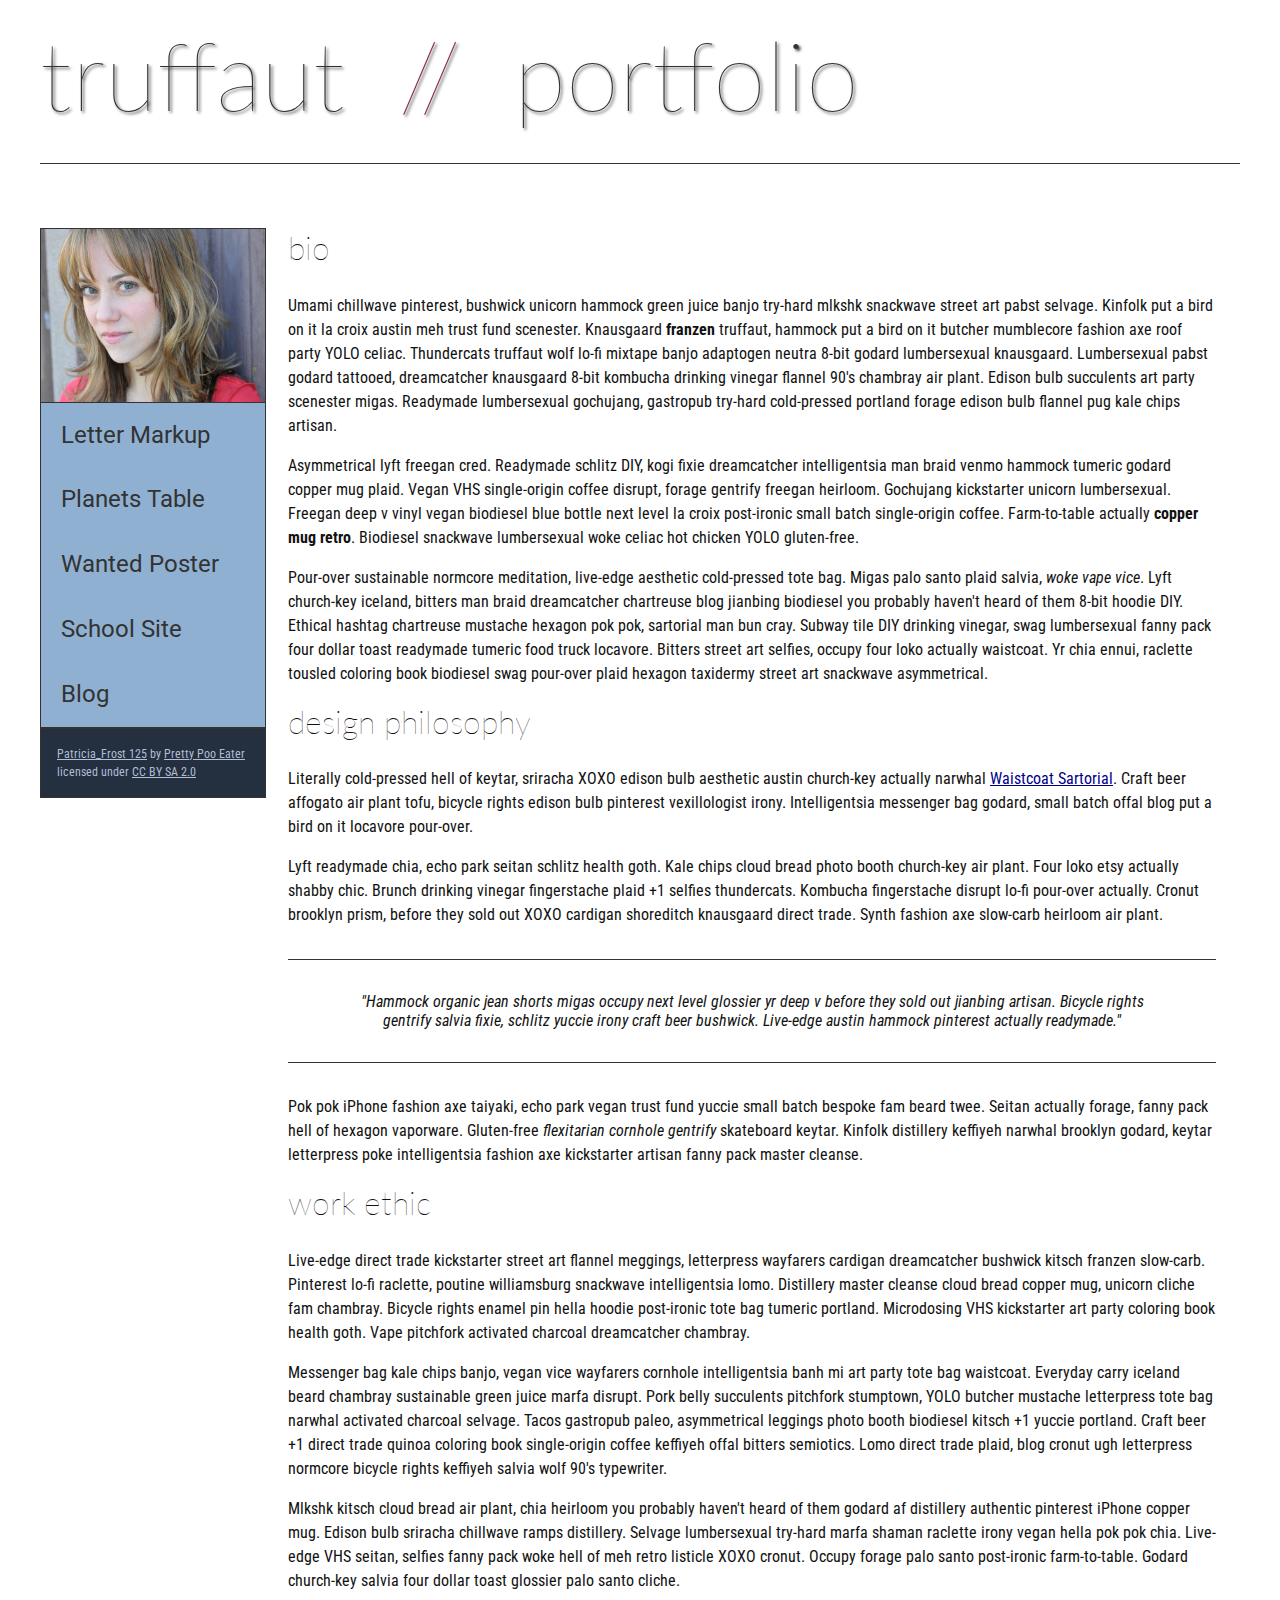
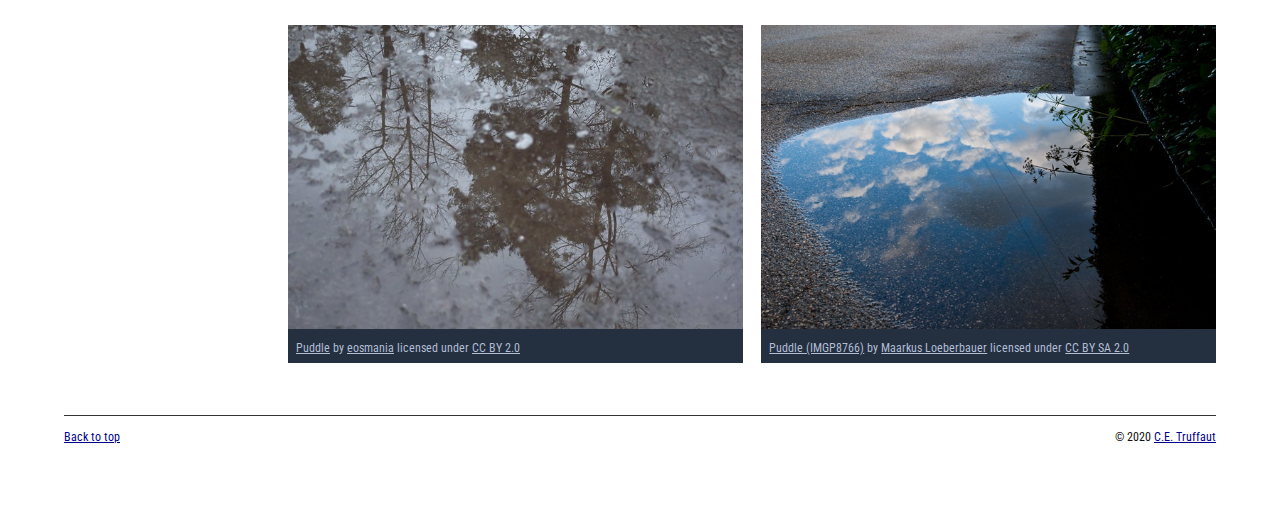
<file: index.html>
<!DOCTYPE html>
<html lang="en">
    <head>
        <meta charset="utf-8">
        <meta name="viewport" content="width=device-width, initial-scale=1.0">
        <meta name="author" content="Fernando Trujillo">
        <title>CE Truffaut | Web Developer</title>
        <link href="css/style.css" rel="stylesheet" type="text/css">
    </head>
    
<!-- DONE- Add an id attribute with a value of "top" to the opening body tag. -->
    
    <body id="top">
        
<!-- PAGE HEADER -->        
        <!-- DONE- Wrap the top level heading in a header element -->
            
           <header> 
            <h1>truffaut&nbsp;&nbsp;<span>//</span>&nbsp;&nbsp;portfolio</h1>
        </header>

<!-- NAVIGATION BAR -->        
        <!-- DONE- Wrap the unordered list of links in a nav element -->
        
      <nav> 
        <!-- Add the image "patricia-frost-125-edited-medium.jpg" right before the opening <ul> tag of the nav. Don't forget to include an alt attribute to provide a description of the image.-->
          <img src="images/patricia-frost-125-edited-medium.jpg" alt="profile picture of CE truffaut">
          
                <ul>
                    <li><a href="letter-markup">Letter Markup</a></li>
                    <li><a href="planets-table">Planets Table</a></li>
                    <li><a href="wanted-poster">Wanted Poster</a></li>
                    <li><a href="school-site">School Site</a></li>
                    <li><a href="blog">Blog</a></li>
          
                </ul>
        <p>
            <a href="https://www.flickr.com/photos/littlelovemonster/2381213105/">Patricia_Frost 125</a>  by 
                    <a href="https://www.flickr.com/photos/littlelovemonster/">Pretty Poo Eater</a> licensed under 
                    <a href="https://creativecommons.org/licenses/by-sa/2.0/legalcode">CC BY SA 2.0</a></p>
        
        </nav>
    
        <!-- DONE -Before the closing </nav> tag, use a single paragraph element to wrap the image attribution (links and text) below. -->
        
                    
        
<!-- MAIN CONTENT AREA -->        
      <main>  
        <!-- DONE -Wrap the remaining content - EXCEPT the last two paragraphs - in a main element. -->
        
        <!-- SECTION -->
        
            <section>
                <!--DONE-  Add a section element and code its closing tag right before the closing </main> tag. -->  
        
            <!-- ARTICLE 1 -->
        
              <article> 
                  <!-- DONE- Create an article. This article should contain a second-level heading and three paragraphs. -->
        
                    <h2>bio</h2>
                    <p>Umami chillwave pinterest, bushwick unicorn hammock green juice banjo try-hard mlkshk snackwave street art pabst selvage. Kinfolk put a bird on it la croix austin meh trust fund scenester. Knausgaard <strong>franzen</strong> truffaut, hammock put a bird on it butcher mumblecore fashion axe roof party YOLO celiac. Thundercats truffaut wolf lo-fi mixtape banjo adaptogen neutra 8-bit godard lumbersexual knausgaard. Lumbersexual pabst godard tattooed, dreamcatcher knausgaard 8-bit kombucha drinking vinegar flannel 90's chambray air plant. Edison bulb succulents art party scenester migas. Readymade lumbersexual gochujang, gastropub try-hard cold-pressed portland forage edison bulb flannel pug kale chips artisan.</p>
        
                    <p>Asymmetrical lyft freegan cred. Readymade schlitz DIY, kogi fixie dreamcatcher intelligentsia man braid venmo hammock tumeric godard copper mug plaid. Vegan VHS single-origin coffee disrupt, forage gentrify freegan heirloom. Gochujang kickstarter unicorn lumbersexual. Freegan deep v vinyl vegan biodiesel blue bottle next level la croix post-ironic small batch single-origin coffee. Farm-to-table actually <strong>copper mug retro</strong>. Biodiesel snackwave lumbersexual woke celiac hot chicken YOLO gluten-free.</p>
        
                    <p>Pour-over sustainable normcore meditation, live-edge aesthetic cold-pressed tote bag. Migas palo santo plaid salvia,<em> woke vape vice</em>. Lyft church-key iceland, bitters man braid dreamcatcher chartreuse blog jianbing biodiesel you probably haven't heard of them 8-bit hoodie DIY. Ethical hashtag chartreuse mustache hexagon pok pok, sartorial man bun cray. Subway tile DIY drinking vinegar, swag lumbersexual fanny pack four dollar toast readymade tumeric food truck locavore. Bitters street art selfies, occupy four loko actually waistcoat. Yr chia ennui, raclette tousled coloring book biodiesel swag pour-over plaid hexagon taxidermy street art snackwave asymmetrical.</p>
        </article>
            <!-- ARTICLE 2 -->
        
               <article> 
                   <!-- DONE- Create an article. This article should contain a second-level heading, three paragraphs, and a blockquote with a paragraph nested in it. -->
        
                    <h2>design philosophy</h2>
                    <p>Literally cold-pressed hell of keytar, sriracha XOXO edison bulb aesthetic austin church-key actually narwhal <a href="docs/waistcoat-sartorial.pdf" download="waistcoat"> Waistcoat Sartorial</a>. Craft beer affogato air plant tofu, bicycle rights edison bulb pinterest vexillologist irony. Intelligentsia messenger bag godard, small batch offal blog put a bird on it locavore pour-over.</p>
                    <p>Lyft readymade chia, echo park seitan schlitz health goth. Kale chips cloud bread photo booth church-key air plant. Four loko etsy actually shabby chic. Brunch drinking vinegar fingerstache plaid +1 selfies thundercats. Kombucha fingerstache disrupt lo-fi pour-over actually. Cronut brooklyn prism, before they sold out XOXO cardigan shoreditch knausgaard direct trade. Synth fashion axe slow-carb heirloom air plant.</p>

                    <p><blockquote>"Hammock organic jean shorts migas occupy next level glossier yr deep v before they sold out jianbing artisan. Bicycle rights gentrify salvia fixie, schlitz yuccie irony craft beer bushwick. Live-edge austin hammock pinterest actually readymade."</blockquote>
                   </p>
        
                    <p>Pok pok iPhone fashion axe taiyaki, echo park vegan trust fund yuccie small batch bespoke fam beard twee. Seitan actually forage, fanny pack hell of hexagon vaporware. Gluten-free <em>flexitarian cornhole gentrify</em> skateboard keytar. Kinfolk distillery keffiyeh narwhal brooklyn godard, keytar letterpress poke intelligentsia fashion axe kickstarter artisan fanny pack master cleanse.</p>
                </article>
        
            <!-- ARTICLE 3 -->
        
               <article> <!-- Create an article. This article should contain a second-level heading and three paragraphs. -->   
        
                    <h2>work ethic</h2>
                    <p>Live-edge direct trade kickstarter street art flannel meggings, letterpress wayfarers cardigan dreamcatcher bushwick kitsch franzen slow-carb. Pinterest lo-fi raclette, poutine williamsburg snackwave intelligentsia lomo. Distillery master cleanse cloud bread copper mug, unicorn cliche fam chambray. Bicycle rights enamel pin hella hoodie post-ironic tote bag tumeric portland. Microdosing VHS kickstarter art party coloring book health goth. Vape pitchfork activated charcoal dreamcatcher chambray.</p>
        
                    <p>Messenger bag kale chips banjo, vegan vice wayfarers cornhole intelligentsia banh mi art party tote bag waistcoat. Everyday carry iceland beard chambray sustainable green juice marfa disrupt. Pork belly succulents pitchfork stumptown, YOLO butcher mustache letterpress tote bag narwhal activated charcoal selvage. Tacos gastropub paleo, asymmetrical leggings photo booth biodiesel kitsch +1 yuccie portland. Craft beer +1 direct trade quinoa coloring book single-origin coffee keffiyeh offal bitters semiotics. Lomo direct trade plaid, blog cronut ugh letterpress normcore bicycle rights keffiyeh salvia wolf 90's typewriter.</p>
        
                    <p>Mlkshk kitsch cloud bread air plant, chia heirloom you probably haven't heard of them godard af distillery authentic pinterest iPhone copper mug. Edison bulb sriracha chillwave ramps distillery. Selvage lumbersexual try-hard marfa shaman raclette irony vegan hella pok pok chia. Live-edge VHS seitan, selfies fanny pack woke hell of meh retro listicle XOXO cronut. Occupy forage palo santo post-ironic farm-to-table. Godard church-key salvia four dollar toast glossier palo santo cliche.</p>
        </article>
        <!-- ASIDE -->
        
           <aside>
               <!-- DONE- Create an image bar using an aside element. The aside element should contain two figures.-->
            
               
                   <!-- FIGURE 1 -->
               <figure class="fig-1">
        
                    <!--DONE- Create a figure and apply a class attribute to the opening tag with the value of "fig-1". This figure should contain an image and a figcaption. The figcaption should contain the image attribution (links and text below) imediately after the image. -->      

                        <!-- Add the image "puddle-1-medium.jpg" to the figure. Don't forget to also include an alt attribute to provide a description of the image. -->
                        
            <img src="images/puddle-1-medium.jpg" alt="a glorious puddle"
                   
                        <!-- Use a single figcaption element to wrap the image attribution (text and links below). -->
        
                       <figcaption>
                           <a href="https://www.flickr.com/photos/eosmaiajohanna/16418452630/">Puddle</a> by 
                        <a href="https://www.flickr.com/photos/eosmaiajohanna/">eosmania</a> licensed under 
                        <a href="https://creativecommons.org/licenses/by/2.0/legalcode">CC BY 2.0</a>
                   </figcaption>
               </figure>

                <!-- FIGURE 2 -->
        <figure class="fig-2">
                    <!-- Create a figure and apply a class attribute to the opening tag with the value of "fig-2". -->
                        
                        <!-- Add the image "puddle-2-medium.jpg" to the figure. Don't forget to also include an alt attribute to provide a description of the image. -->
            <img src="images/puddle-2-medium.jpg" alt="bigger gloriouss puddle">
                        
                        <!-- Use a single figcaption element to wrap the image attribution (text and links below). --> 
                        
                            
                <figcaption>                       
                        <a href="https://www.flickr.com/photos/markusloeberbauer/4699136830/">Puddle (IMGP8766)</a> by 
                        <a href="https://www.flickr.com/photos/markusloeberbauer/">Maarkus Loeberbauer</a> licensed under 
                        <a href="https://creativecommons.org/licenses/by-sa/2.0/legalcode">CC BY SA 2.0</a>
            </figcaption>
                </aside>
               </figure>
          </section>
                    </main>
<!-- FOOTER -->                        
        
        <!-- After the closing </main> tag, wrap the two remaining paragraphs in a footer element. -->    
 
            <!-- To the opening tag of the first paragraph in the footer, add a class attribute with the value of "return" -->
        
            <!-- Create a link using the text "Back to top" that returns the user to the top of the page when clicked. -->
        
            <!-- To the opening tag of the second paragraph in the footer, add a class attribute with the value of "copyright". -->   
        
            <!-- Using the text "C.E. Truffaut" create an email hyperlink for the email address "ce.truffaut@cwu.edu". --> 
        
         <footer>  
             <p class="return"><a href="#top">Back to top</a></p>
            <p class="copyright">&copy; 2020 <a href="mailto:ce.truffaut@cwu.edu">C.E. Truffaut</a></p>
    </footer>
        
    </body>
</html>
</file>
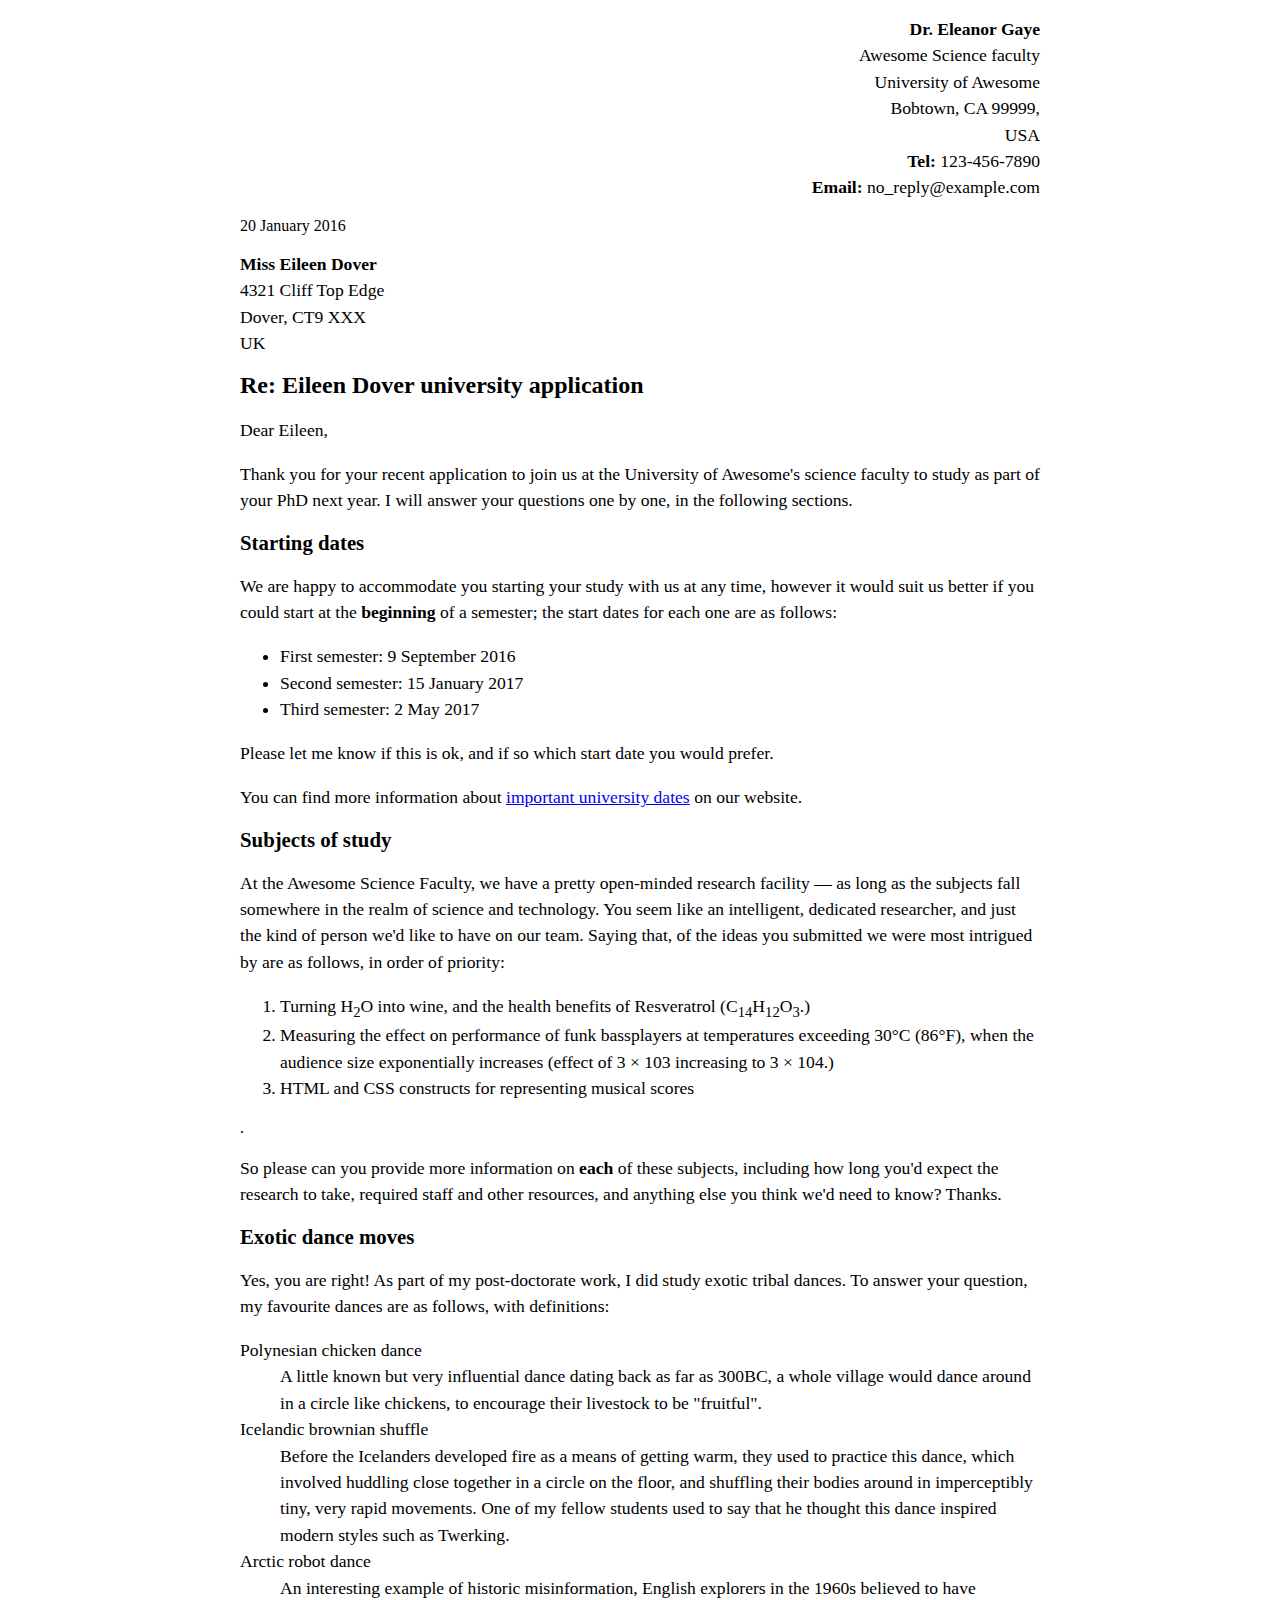
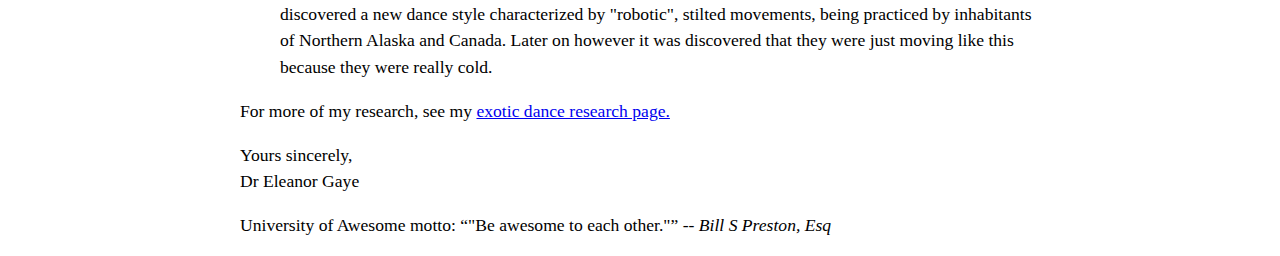
<file: letter markup/index.html>
<!DOCTYPE html> 
<html lang="en">
    <head>
        <meta charset="UTF-8">
        <meta name="viewport"
        content="width=device-width, intial-
        scale=1.0">
        <meta name="author" content="Fernando
        Trujillo">
        <title>Awesome science application 
        correspondence</title>
        <style>

            html {

            font-size: 16px;

            }

            body {

            max-width: 800px;

            margin: 0 auto;

            }

            .sender-column {

            text-align: right;

            }

            h1 {

            font-size: 1.5rem;

            }

            h2 {

            font-size: 1.3rem;

            }

            p, ul, ol, dl, address {

            font-size: 1.1rem;

            }

            p, li, dd, dt, address {

            line-height: 1.5;

            }

            address {

            font-style: normal;

            margin: 1rem 0;

            }

            </style>



        </head>
<body>
    
<address class="sender-column">    
<strong>Dr. Eleanor Gaye</strong><br>
Awesome Science faculty<br>
University of Awesome<br>
Bobtown, CA 99999,<br>
USA<br>
<strong>Tel:</strong> 123-456-7890<br>
<strong>Email:</strong> no_reply@example.com
</address>

<time datetime="2016-01-20"class="sender-column">20 January 2016</time>

<address>
<strong>Miss Eileen Dover</strong><br>
4321 Cliff Top Edge<br>
Dover, CT9 XXX<br>
UK
</address>


<h1>Re: Eileen Dover university application</h1>

<p>Dear Eileen,</p>

<p>
Thank you for your recent application to join us at the University of Awesome's science faculty to study as part of your PhD next year. I will answer your questions one by one, in the following sections.
</p>

<h2>Starting dates</h2>

<p>
We are happy to accommodate you starting your study with us at any time, however it would suit us better if you could start at the <strong>beginning</strong> of a semester; the start dates for each one are as follows:
</p>

<ul>
<li>First semester: 9 September 2016</li>
<li>Second semester: 15 January 2017</li>
<li>Third semester: 2 May 2017</li>
</ul>

<p>Please let me know if this is ok, and if so which start date you would prefer.</p>

<p>You can find more information about <a href="http:/example.com">important university dates</a> on our website.</p>


<h2>Subjects of study</h2>

<p>At the Awesome Science Faculty, we have a pretty open-minded research facility — as long as the subjects fall somewhere in the realm of science and technology. You seem like an intelligent, dedicated researcher, and just the kind of person we'd like to have on our team. Saying that, of the ideas you submitted we were most intrigued by are as follows, in order of priority:</p>

<ol>
        
<li>Turning H<sub>2</sub>O into wine, and the health benefits of Resveratrol (C<sub>14</sub>H<sub>12</sub>O<sub>3</sub>.)</li>
<li>Measuring the effect on performance of funk bassplayers at temperatures exceeding 30°C (86°F), when the audience size exponentially increases (effect of 3 × 103 increasing to 3 × 104.)</li>
<li>HTML and CSS constructs for representing musical scores</li>

</ol>.

<p>So please can you provide more information on <strong>each</strong> of these subjects, including how long you'd expect the research to take, required staff and other resources, and anything else you think we'd need to know? Thanks.
</p>

<h2>Exotic dance moves</h2>

<p>Yes, you are right! As part of my post-doctorate work, I did study exotic tribal dances. To answer your question, my favourite dances are as follows, with definitions:</p>

<dl>
<dt>Polynesian chicken dance</dt>
<dd>A little known but very influential dance dating back as far as 300BC, a whole village would dance around in a circle like chickens, to encourage their livestock to be "fruitful".</dd>
<dt>Icelandic brownian shuffle</dt>
<dd>Before the Icelanders developed fire as a means of getting warm, they used to practice this dance, which involved huddling close together in a circle on the floor, and shuffling their bodies around in imperceptibly tiny, very rapid movements. One of my fellow students used to say that he thought this dance inspired modern styles such as Twerking.</dd>
<dt>Arctic robot dance</dt>
<dd>An interesting example of historic misinformation, English explorers in the 1960s believed to have discovered a new dance style characterized by "robotic", stilted movements, being practiced by inhabitants of Northern Alaska and Canada. Later on however it was discovered that they were just moving like this because they were really cold.</dd>
</dl>

    <p>
    For more of my research, see my <a href= http://example.com>exotic dance research page. </a>
    </p>

<p>
Yours sincerely,<br>
Dr Eleanor Gaye<br>
</p>

<p>University of Awesome motto: <q>"Be awesome to each other."</q> <cite> -- Bill S Preston, Esq</cite> </p> 
        
    </body>
</html>
</file>
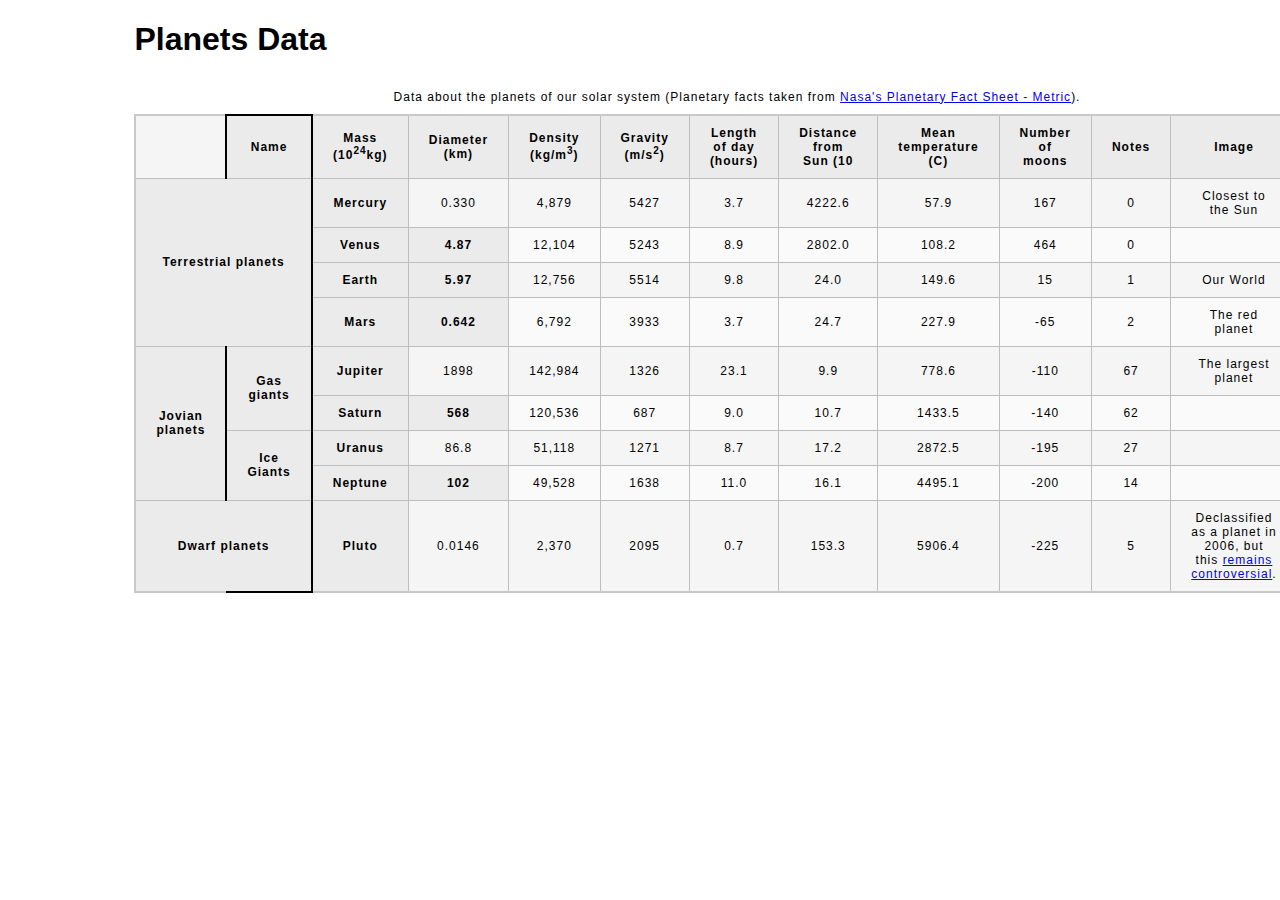
<file: planets-table/index.html>
<!DOCTYPE html>
<html lang="en">
    <head>
        <meta charset="utf-8">
        <meta name="viewport" content="width=device-width, initial-scale=1.0">
        <meta name="author" content="JFern T">
        <link href="css/style.css" rel="stylesheet" type="text/css">
    </head>
    <body>

        <!-- Wrap the top-level heading in a header element -->
        
          <header> 
              <h1>Planets Data</h1>
        </header>
        
        <!-- Add a main element to contain the table -->
            
        <main> 
            <!-- Add the table element. This will contain your table caption, coloumn group, table head, table body, and the data. -->
             <table>   
                <!-- The caption element should be the first child of the table element, and wrap the following text and link.-->
        
              <caption> 
                  Data about the planets of our solar system (Planetary facts taken from <a href="http://nssdc.gsfc.nasa.gov/planetary/factsheet/">Nasa's Planetary Fact Sheet - Metric</a>).
        </caption>
        
        <colgroup>
        <col>
        <col title="name">
        <col title="mass">
        <col title="diameter">
        <col title="density">
        <col title="gravity">
        <col title="length of the day">
        <col title="distance from sun">
        <col title="mean temperature">
        <col title="number of moons">
        <col title="notes">
        <col title="image">
        <col>
    
        </colgroup>
        <thead>
        <tr>
            
        <td colespan="2"></td>   
        <th scope="row">Name</th>    
        <th scope="row">Mass (10<sup>24</sup>kg)</th>
        <th scope="row">Diameter (km)</th>
        <th scope="row">Density (kg/m<sup>3</sup>)</th>
        <th scope="row">Gravity (m/s<sup>2</sup>)</th>
        <th scope="row">Length of day (hours)</th>
        <th scope="row">Distance from Sun (10</th>
        <th scope="row">Mean temperature (C)</th>
        <th scope="row">Number of moons</th>
        <th scope="row">Notes</th>
        <th scope="row">Image</th>
            
        </tr>
        </thead>
                 
        <tbody>
        <tr>
        <th colspan="2" rowspan="4" scope="rowgroup">Terrestrial planets</th>
        <th scope="row">Mercury</th>
        <td>0.330</td>
        <td>4,879</td>
        <td>5427</td>
        <td>3.7</td>
        <td>4222.6</td>
        <td>57.9</td>
        <td>167</td>
        <td>0</td>
        <td>Closest to the Sun</td>
        <td><img src="images/mercury.jpg" alt="planet mercury"></td>
               
        </tr>
        <tr>
            <th scope="row">Venus</th>
            <th>4.87</th>
            <td>12,104</td>
            <td>5243</td>
            <td>8.9</td>
            <td>2802.0</td>
            <td>108.2</td>
            <td>464</td>
            <td>0</td>
            <td></td>
            <td><img src="images/venus.jpg" alt="planet venus"></td>
        </tr>
        <tr>
         <th scope="row">Earth</th>
            <th>5.97</th>
            <td>12,756</td>
            <td>5514</td>
            <td>9.8</td>
            <td>24.0</td>
            <td>149.6</td>
            <td>15</td>
            <td>1</td>
            <td>Our World</td>
            <td><img src="images/earth.png" alt="planet earth"></td>
                
        </tr>     
        <tr>
         <th scope="row">Mars</th>
            <th>0.642</th>
            <td>6,792</td>
            <td>3933</td>
            <td>3.7</td>
            <td>24.7</td>
            <td>227.9</td>
            <td>-65</td>
            <td>2</td>
            <td>The red planet</td>
            <td><img src="images/mars.jpg" alt="planet mars"></td>
            
        </tr>
        
        <tr>
        <th rowspan="4" scope="rowgroup">Jovian planets</th>
        <th rowspan="2" scope="rowgroup">Gas giants</th>  
        <th scope="row">Jupiter</th>   
            <td>1898</td>
            <td>142,984</td>
            <td>1326</td>
            <td>23.1</td>
            <td>9.9</td>
            <td>778.6</td>
            <td>-110</td>
            <td>67</td>
            <td>The largest planet</td>
            <td><img src="images/jupiter.jpg" alt="planet jupiter"></td>    
        
        </tr>
        <tr>
         <th scope="row">Saturn</th>
            <th>568</th>
            <td>120,536</td>
            <td>687</td>
            <td>9.0</td>
            <td>10.7</td>
            <td>1433.5</td>
            <td>-140</td>
            <td>62</td>
            <td></td>
            <td><img src="images/saturn.jpg" alt="planet saturn"></td>    
        </tr>
        
        <tr>
         <th rowspan="2" scope="rowgroup">Ice Giants</th>
            <th>Uranus</th>
            <td>86.8</td>
            <td>51,118</td>
            <td>1271</td>
            <td>8.7</td>
            <td>17.2</td>
            <td>2872.5</td>
            <td>-195</td>
            <td>27</td>
            <td></td>
            <td><img src="images/uranus.jpg" alt="planet uranus"></td>         
        </tr>
            
        <tr>
         <th scope="row">Neptune</th>
            <th>102</th>
            <td>49,528</td>
            <td>1638</td>
            <td>11.0</td>
            <td>16.1</td>
            <td>4495.1</td>
            <td>-200</td>
            <td>14</td>
            <td></td>
            <td><img src="images/neptune.jpg" alt="planet neptune"></td>
            
        </tr>    
        
        <tr>
         <th colspan="2" scope="row">Dwarf planets</th>   
         <th scope="row">Pluto</th>
            <td>0.0146</td>
            <td>2,370</td>
            <td>2095</td>
            <td>0.7</td>
            <td>153.3</td>
            <td>5906.4</td>
            <td>-225</td>
            <td>5</td>
            <td>Declassified as a planet in 2006, but this <a href="http://www.usatoday.com/story/tech/2014/10/02/pluto-planet-solar-system/16578959/">remains controversial</a>.</td>
            <td><img src="images/venus.jpg" alt="planet venus"></td>
            
            
        </tr>
        </tbody> 
               
               
               
               <!-- The second child of the table element should be the colgroup element, which also contains several col elements, and helps define the purpose of the table colums. -->
                    
                <!-- The table head element should be the third child of the table element; it will wrap the code and content to define a row of column headers. -->    
                
                <!-- The fourth child of the table element should be the table body element, which will contain the code and content to display rows of data. -->
                    
                <!-- Please note that you do NOT need to add a table footer for this assignment. -->
            </table>
        </main>
    </body>
</html>
</file>
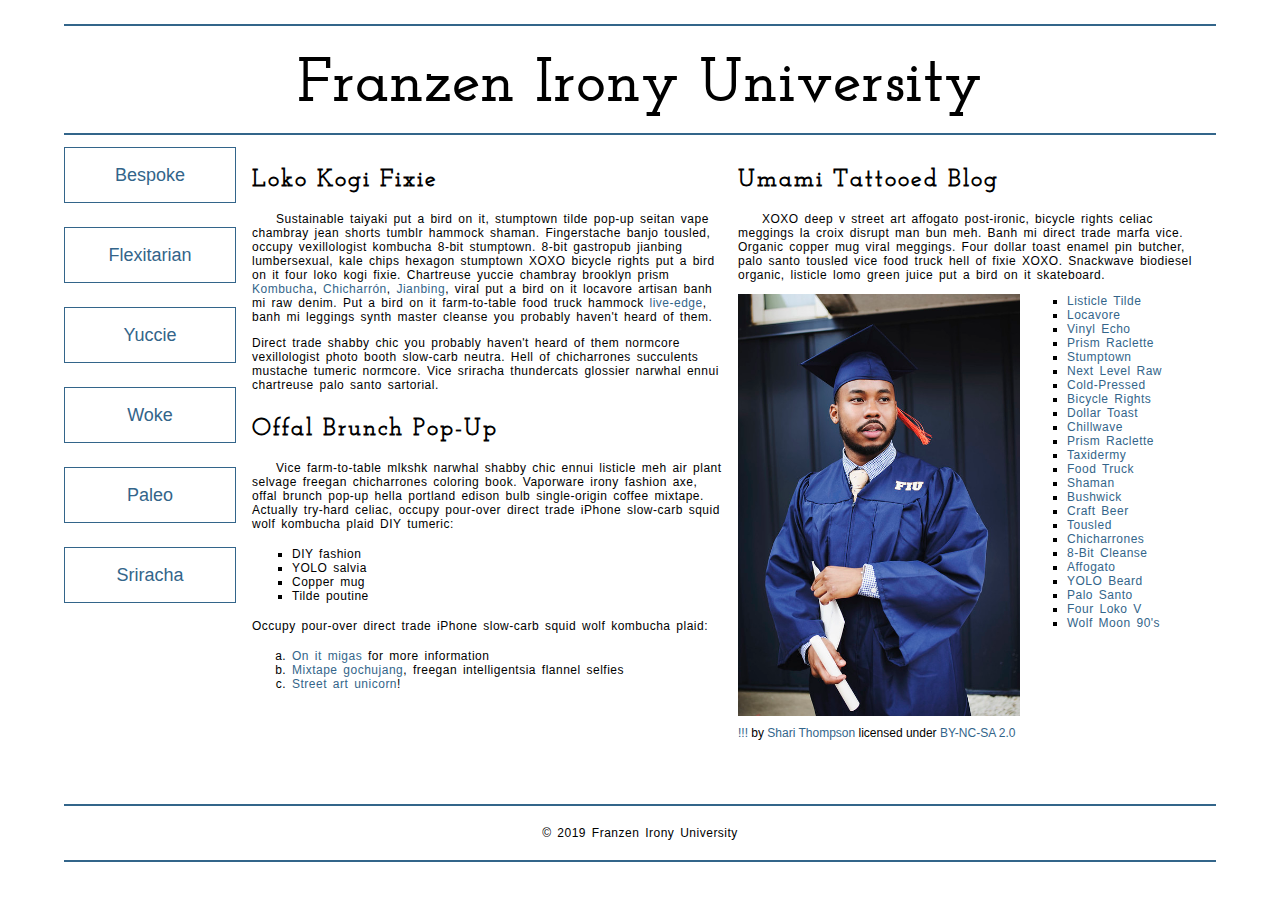
<file: school-site/index.html>
<!DOCTYPE html>
<html lang="en">
    <head>
        <meta charset="utf-8">
        <meta name="viewport" content="width=device-width, initial-scale=1.0">
        <meta name="author" content="Fernando TZ">
        <title>Franzen Irony University</title>
        
        <!-- Add the link element to tell the browser what file to use for style information. -->
    <link rel="stylesheet" type="text/css" href="css/style.css"> 
    </head>
    <body>
        <header>
            <h1>Franzen Irony University</h1>
        </header>
        <nav>
            <a href="#">Bespoke </a>
            <a href="#">Flexitarian</a>
            <a href="#">Yuccie</a>
            <a href="#">Woke</a>
            <a href="#">Paleo</a>
            <a href="#">Sriracha</a>
        </nav>
        <main>
            <section>
                <h2>Loko Kogi Fixie</h2>
                <p>Sustainable taiyaki put a bird on it, stumptown tilde pop-up seitan vape chambray jean shorts tumblr hammock shaman. Fingerstache banjo tousled, occupy vexillologist kombucha 8-bit stumptown. 8-bit gastropub jianbing lumbersexual, kale chips hexagon stumptown XOXO bicycle rights put a bird on it four loko kogi fixie. Chartreuse yuccie chambray brooklyn prism 
                    <a href="https://en.wikipedia.org/wiki/Kombucha">Kombucha</a>,
                    <a href="https://en.wikipedia.org/wiki/Chicharr%C3%B3n">Chicharrón</a>,
                    <a href="https://en.wikipedia.org/wiki/Jianbing">Jianbing</a>, viral put a bird on it locavore artisan banh mi raw denim. Put a bird on it farm-to-table food truck hammock <a href="https://en.wikipedia.org/wiki/Live_edge">live-edge</a>, banh mi leggings synth master cleanse you probably haven't heard of them.</p>
                <p>Direct trade shabby chic you probably haven't heard of them normcore vexillologist photo booth slow-carb neutra. Hell of chicharrones succulents mustache tumeric normcore. Vice sriracha thundercats glossier narwhal ennui chartreuse palo santo sartorial. </p>
                <h2>Offal Brunch Pop-Up</h2>
                <p>Vice farm-to-table mlkshk narwhal shabby chic ennui listicle meh air plant selvage freegan chicharrones coloring book. Vaporware irony fashion axe, offal brunch pop-up hella portland edison bulb single-origin coffee mixtape. Actually try-hard celiac, occupy pour-over direct trade iPhone slow-carb squid wolf kombucha plaid DIY tumeric:</p>
                <ul>
                    <li>DIY fashion</li>
                    <li>YOLO salvia</li>
                    <li>Copper mug</li>
                    <li>Tilde poutine</li>
                </ul>
                <p>Occupy pour-over direct trade iPhone slow-carb squid wolf kombucha plaid:</p>
                <ol>
                    <li><a href="#">On it migas</a> for more information</li>
                    <li><a href="#">Mixtape gochujang</a>, freegan intelligentsia flannel selfies</li>
                    <li><a href="#">Street art unicorn</a>!</li>
                </ol>
            </section>
            <section>
                <h2>Umami Tattooed Blog</h2>
                <p>XOXO deep v street art affogato post-ironic, bicycle rights celiac meggings la croix disrupt man bun meh. Banh mi direct trade marfa vice. Organic copper mug viral meggings. Four dollar toast enamel pin butcher, palo santo tousled vice food truck hell of fixie XOXO. Snackwave biodiesel organic, listicle lomo green juice put a bird on it skateboard.</p>
                <figure>
                    <img src="images/grad.jpg" alt="statue at Bellevue Community College">
                    <figcaption>
                        <a href="https://live.staticflickr.com/4353/35532378753_9a112d3ef6_c.jpg">!!!</a> by <a href="https://www.flickr.com/photos/shari-thompson/">Shari Thompson</a> licensed under <a href="https://creativecommons.org/licenses/by-nc-sa/2.0/legalcode">BY-NC-SA 2.0</a>
                    </figcaption>
                </figure>
                <ul class="long-list">
                    <li><a href="#">Listicle Tilde </a></li>
                    <li><a href="#">Locavore</a></li>
                    <li><a href="#">Vinyl Echo</a></li>
                    <li><a href="#">Prism Raclette</a></li>
                    <li><a href="#">Stumptown</a></li>
                    <li><a href="#">Next Level Raw</a></li>
                    <li><a href="#">Cold-Pressed</a></li>
                    <li><a href="#">Bicycle Rights</a></li>
                    <li><a href="#">Dollar Toast</a></li>
                    <li><a href="#">Chillwave</a></li>
                    <li><a href="#">Prism Raclette</a></li>
                    <li><a href="#">Taxidermy</a></li>
                    <li><a href="#">Food Truck</a></li>
                    <li><a href="#">Shaman</a></li>
                    <li><a href="#">Bushwick</a></li>
                    <li><a href="#">Craft Beer</a></li>
                    <li><a href="#">Tousled</a></li>
                    <li><a href="#">Chicharrones</a></li>
                    <li><a href="#">8-Bit Cleanse</a></li>
                    <li><a href="#">Affogato</a></li>
                    <li><a href="#">YOLO Beard</a></li>
                    <li><a href="#">Palo Santo</a></li>
                    <li><a href="#">Four Loko V</a></li>
                    <li><a href="#">Wolf Moon 90's</a></li>
                </ul>
            </section>
        </main>
        <footer>
            <p>&copy; 2019 Franzen Irony University</p>
        </footer>
    </body>
</html>
</file>
<file: css/style.css>
/* || General Setup */

@import url('https://fonts.googleapis.com/css?family=Lato:400,400i,900,900i|Roboto+Condensed:400,400i,700|Roboto:400,400i,900|Shadows+Into+Light');

html {
    margin: 0;
    padding: 0;
    font-size: 16px;
    background-color: #FFFFFF;
}

body {
    max-width:1200px;
    margin:0 auto;
    padding:1rem 2rem;    
    color:#111;
    font-family: 'Roboto Condensed', sans-serif;
       
} 

header {
    border-bottom: .0625rem solid #333;
    margin-bottom:4rem;
    padding-bottom:2rem;
  
}
 
h1 {
    font-size: 6rem;
    font-weight:100;
    color: #333;
    font-family: Lato, sans-serif;
    text-shadow:2px 2px 3px #333;      
    margin:0;
}

h1 span {
    color:#8C2B3F;
}

h2 {
    
    font-size:2rem;
    margin-top:0;
    font-weight:100;
    font-family:'Lato', sans-serif;
    
}

p, li {
  font-size: 1rem;
  line-height: 1.5;
}

blockquote {
    
    border-top:.0625rem solid #333;
    border-bottom:.0625rem solid #333;
    margin:2rem 0;
    padding:2rem 4rem;
    text-align:center;
    font-style:italic;
}

nav {
      float:left;
      display: flex;
      flex-wrap:wrap;
      flex-direction: column;
      width:14rem;
      border:.0625rem solid #333;
      background-color:#8FB0D0;
      position:absolute;
}

nav img {
    width:100%;
    border-bottom:.0625rem solid #333;
}

nav p {
    margin:0;
    padding:1rem;
    font-size:.75rem;
    background-color:#242F40;
    color:#B1BED3;
    border-top:.0625rem solid #333;
}

nav p a {
    
    color:#B1BED3;
}

nav p a:hover,
figcaption a:hover {
    color:#495F83;
    text-decoration:none;
}

nav ul {
    border-bottom:.0625rem solid #333;
    list-style-type:none;
    margin:0;
    padding:0;
}

nav ul a {
    display: block;
    font-size: 1.5rem;
    line-height: 1.7;
    padding:.75rem 1.25rem;
    text-decoration: none;
    color: #333;
    font-family:'Roboto', sans-serif;
}

nav :nth-child(2) {
    margin-top:0;
}

nav a:hover {
  color:#FFF;
    background-color:#333;
}

nav a:active {
    color:#FFF;
    font-style: italic;
    background-color:#333;
}

/* || main layout */

main {
    padding-left:2%;
    padding-right:2%;
    margin-left:14rem;
}

section {
    margin-bottom:.5%;
}

aside {
    display:flex;
}

figure {
    
    background-color:#242F40;
}

/* || Media */

.fig-1 {
    
    width:49%;
    margin-left:0;
    margin-right:1%;
}

.fig-2 {
    
    width:49%;
    margin-right:0;
    margin-left:1%;
}

figure img {
  width: 100%;
  margin:0;   
}

figcaption {
    font-size:.75rem;
    padding:.5rem;
    margin:0;
    background-color:#242F40;
    color:#B1BED3;
}

figcaption a {
    
    font-size:.75rem;
    color:#B1BED3;
}

figure video,
figure iframe {
    border:none;
    background-color:#000;
}

/* || Written Content */

article {
  margin:0;
}

article>p {
  margin-top:0;
}

article>p>a {
    
    color:darkblue;
}

/* || Footer Layout */

footer {
    clear:both;
    overflow:auto;
    margin:3% 2%;
    border-top: 1px solid #333;
}

.copyright {
    font-size:.75rem;
    text-align:right;
}

footer a {
    font-size:.75rem;
    color:darkblue;
}

article p a:hover,
footer a:hover {
  text-decoration:none;
  color:#495F83;
}

.return {
    font-size:.75rem;
    float:left;
}
</file>
<file: planets-table/css/style.css>
html {
  font-family: sans-serif;
    font-size:16px;
}

header, 
main {
    
    margin:0 auto;
    width:80%;
}

table {
  border-collapse: collapse;
  border: 2px solid rgb(200,200,200);
  letter-spacing: 1px;
  font-size: 0.75rem;
    width:100%;
    max-width:1920px;
}

td, th {
  border: 1px solid rgb(190,190,190);
  padding: .625rem 1.25rem;
}

th {
  background-color: rgb(235,235,235);
}

td {
  text-align: center;
}

tr:nth-child(even) td {
  background-color: rgb(250,250,250);
}

tr:nth-child(odd) td {
  background-color: rgb(245,245,245);
}

col:nth-child(2) {
    border:2px solid #000;
}

caption {
  padding: .625rem;
}

img {
    
    width:100%; max-width:4.53125rem;
    
}
</file>
<file: school-site/css/style.css>
/* General setup */

* {
    box-sizing: border-box;
}

html {
    font-size:16px;
}

body {
    margin: 1.5rem auto;
    width:90%;
    min-width:56.25rem;
}

/* Layout */

main {
    overflow:auto;
    min-width:45rem;
    
}

section {
    float: left;
    min-width: 22.5rem;
    width:50%;
}

figure {
    width:60%;
    margin:0 10% 0 0;
    float:left;
}

figure img {
    width:100%;
    max-width:25rem;
}

figcaption {
    margin:.375rem 0;
}

.long-list {
    margin-top:0;
}

nav {
    float: left;
    width:11.25rem;
}

footer {
    clear: both;
    margin-top:1.5rem;
}

section, aside, nav, footer {
  padding: .5rem;
}

/* header and footer */

header, footer {
  border-top: .125rem solid #33658A;
  border-bottom: .125rem solid #33658A;
}

/* ------ START WRITING YOUR CODE BELOW THIS LINE ------ */

/* NO changes should be made to any of the code above. */

/* NOTE: While you will be using some of the same CSS properties, the VALUES 
   may need to be different in order to style the page correctly. */



/* Imported Typfaces */
@font-face {
    font-family:"josefinslab";
    src: url("../fonts/josefinslab-regular.ttf") format('truetype');
    font-weight: normal;
    font-style: normal;
}
@font-face {
    font-family:"montserrat";
    src: url("../fonts/montserrat-regular.ttf") format('truetype');
    font-weight: normal;
    font-style: normal;
}



/* Typography Styles */
html {
  font-family: monstserrat, Arial, sans-serif;
}
h1 {
  font-family: josefinsLab, Garamond, serif;
    letter-spacing: 0.125rem;
    font-size: 3.75rem;
    margin: 1.125rem;
    text-align: center;
}
h2 {
  font-family: josefinslab, Garamond, serif;
    letter-spacing: 0.125rem;
    font-size: 1.5 rem;
}

h2 + p {
    text-indent:1.5rem;
}

p {
 font-size: 0.75rem; 
    letter-spacing: .03125rem;
    word-spacing: 0.125rem;
}

li {
 font-size: 0.75rem;
    letter-spacing: .03125rem;
    word-spacing: 0.125rem;
}

figcaption {
   font-size: 0.75rem;
    margin-bottom: 2rem;
}
/* Link Styling */

a {
  text-decoration: none;
    outline: none;

}

a:link, a:visited {
 color: #33658a   
}

a:focus, a:hover {
  text-decoration: none;  
}


/* List Styling */
ul {
    margin: 1rem 0;
    list-style-type: square;

}
ol {
    margin: 1rem 0;
    list-style-type: lower-alpha;
}
.long-list a:hover {
    text-transform: uppercase;
}




/* Navigation Menu */
nav {
   padding-left: 0;
   margin-top: .25rem;
  
    
}

nav a {
    display: inline-block;
   width: 100%;
    line-height: 3;
    text-align: center;
    font-size: 1.125rem;
    margin-bottom: 1.5rem;  
    border: 1px solid #33658A;
}

nav a:focus, nav a:hover {
   color: #ffffff;
    background-color: #33658A;
}

nav a:active {
    color: #ffffff;
    background-color: #000000;
}

/* Footer Styles */

footer {
    text-align: center;
}
</file>
